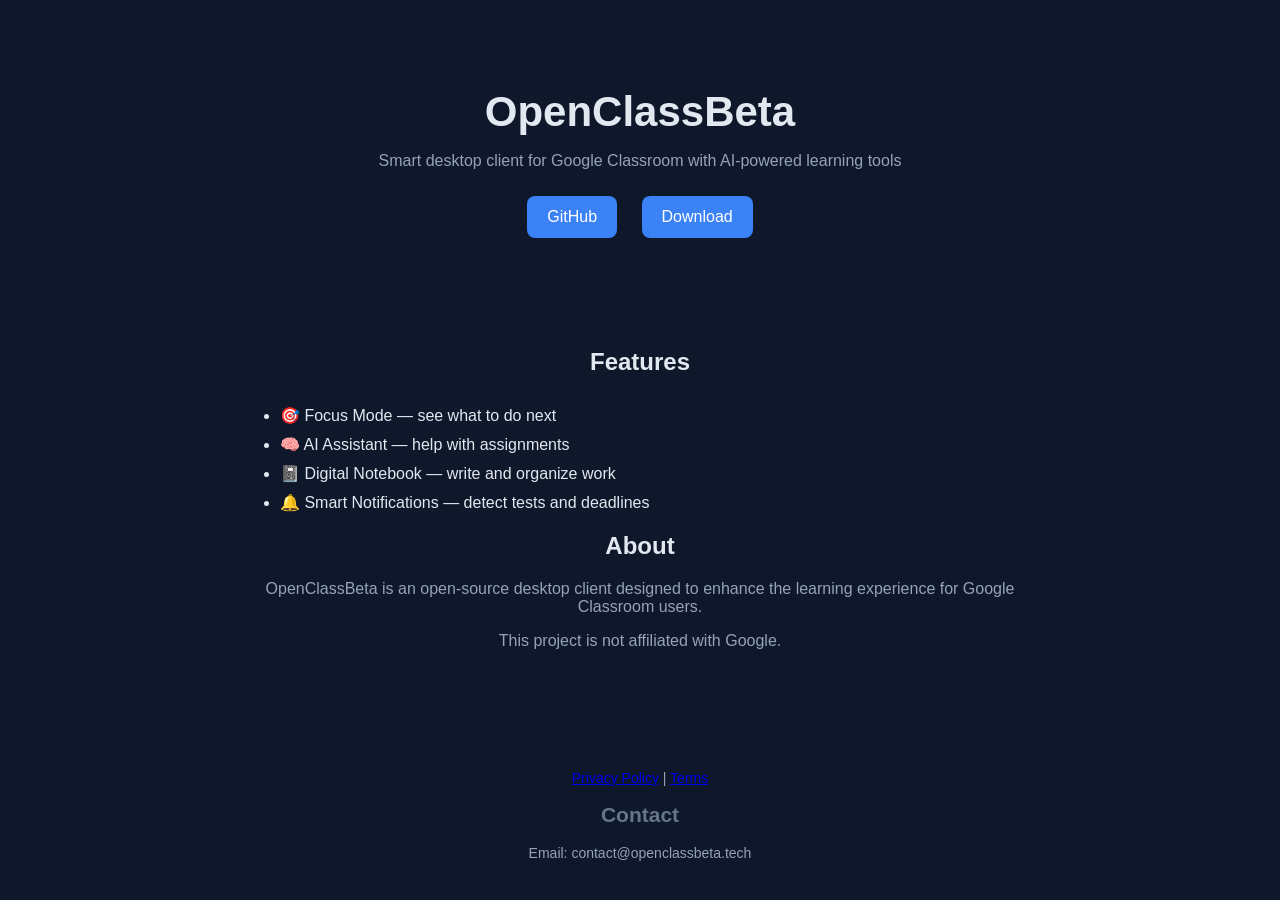
<file: index.html>
<!DOCTYPE html>
<html lang="en">
<head>
  <meta charset="UTF-8" />
  <meta name="viewport" content="width=device-width, initial-scale=1.0"/>
  <title>OpenClassBeta</title>
  <style>
    body {
      font-family: Arial, sans-serif;
      margin: 0;
      background: #0f172a;
      color: #e2e8f0;
      text-align: center;
    }
    header {
      padding: 60px 20px;
    }
    h1 {
      font-size: 42px;
      margin-bottom: 10px;
    }
    p {
      color: #94a3b8;
    }
    .container {
      max-width: 800px;
      margin: auto;
      padding: 20px;
    }
    .features {
      text-align: left;
      margin-top: 30px;
    }
    .features li {
      margin: 10px 0;
    }
    .buttons a {
      display: inline-block;
      margin: 10px;
      padding: 12px 20px;
      background: #3b82f6;
      color: white;
      text-decoration: none;
      border-radius: 8px;
    }
    footer {
      margin-top: 50px;
      padding: 20px;
      font-size: 14px;
      color: #64748b;
    }
  </style>
</head>
<body>

<header>
  <h1>OpenClassBeta</h1>
  <p>Smart desktop client for Google Classroom with AI-powered learning tools</p>

  <div class="buttons">
    <a href="https://github.com/rodioneg9/OpenClassBeta">GitHub</a>
    <a href="https://github.com/rodioneg9/OpenClassBeta/releases/download/0.1.1-google-verification/OpenClass.Setup.1.0.0.exe">Download</a>
  </div>
</header>

<div class="container">

  <h2>Features</h2>
  <ul class="features">
    <li>🎯 Focus Mode — see what to do next</li>
    <li>🧠 AI Assistant — help with assignments</li>
    <li>📓 Digital Notebook — write and organize work</li>
    <li>🔔 Smart Notifications — detect tests and deadlines</li>
  </ul>

  <h2>About</h2>
  <p>
    OpenClassBeta is an open-source desktop client designed to enhance the learning experience
    for Google Classroom users.
  </p>

  <p>
    This project is not affiliated with Google.
  </p>

</div>

<footer>
  <p>
    <a href="/privacy.html">Privacy Policy</a> |
    <a href="/terms.html">Terms</a>
  </p>
<h2>Contact</h2>
<p>Email: contact@openclassbeta.tech</p>
</footer>

</body>
</html>
</file>
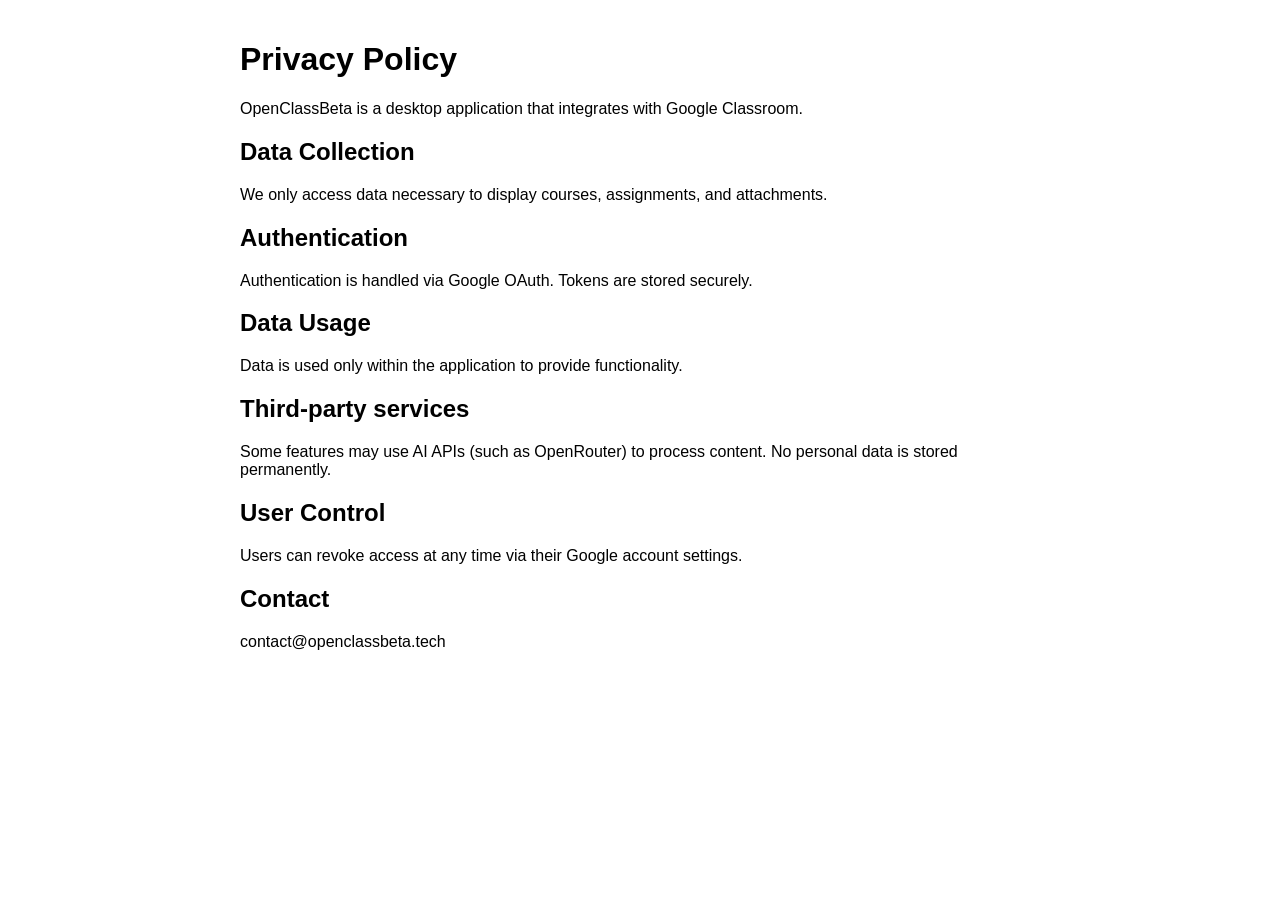
<file: privacy.html>
<!DOCTYPE html>
<html lang="en">
<head>
  <meta charset="UTF-8" />
  <title>Privacy Policy - OpenClassBeta</title>
  <style>
    body {
      font-family: Arial;
      max-width: 800px;
      margin: auto;
      padding: 20px;
    }
  </style>
</head>
<body>

<h1>Privacy Policy</h1>

<p>OpenClassBeta is a desktop application that integrates with Google Classroom.</p>

<h2>Data Collection</h2>
<p>We only access data necessary to display courses, assignments, and attachments.</p>

<h2>Authentication</h2>
<p>Authentication is handled via Google OAuth. Tokens are stored securely.</p>

<h2>Data Usage</h2>
<p>Data is used only within the application to provide functionality.</p>

<h2>Third-party services</h2>
<p>
Some features may use AI APIs (such as OpenRouter) to process content.
No personal data is stored permanently.
</p>

<h2>User Control</h2>
<p>Users can revoke access at any time via their Google account settings.</p>

<h2>Contact</h2>
<p>contact@openclassbeta.tech</p>

</body>
</html>
</file>
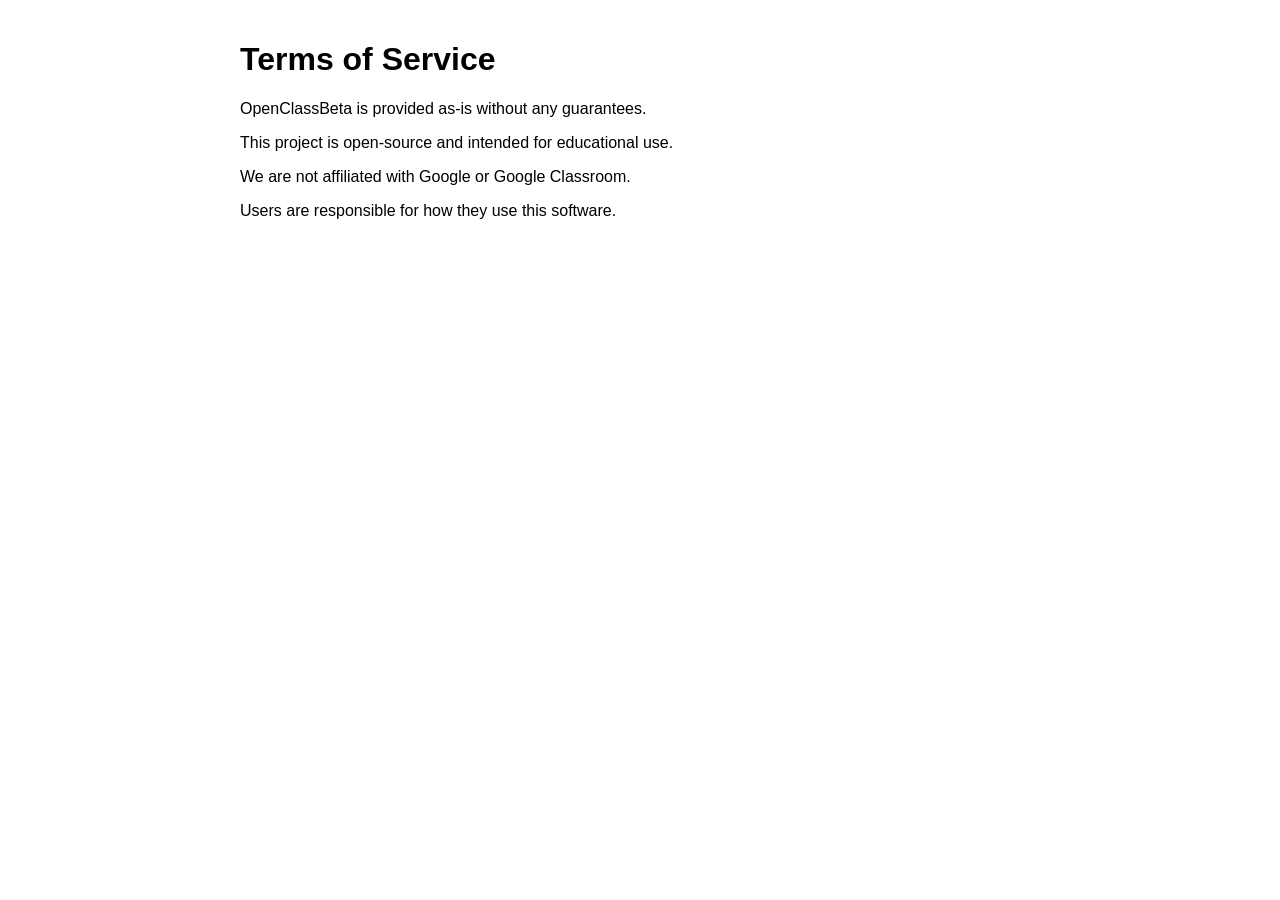
<file: terms.html>
<!DOCTYPE html>
<html lang="en">
<head>
  <meta charset="UTF-8" />
  <title>Terms - OpenClassBeta</title>
  <style>
    body {
      font-family: Arial;
      max-width: 800px;
      margin: auto;
      padding: 20px;
    }
  </style>
</head>
<body>

<h1>Terms of Service</h1>

<p>
OpenClassBeta is provided as-is without any guarantees.
</p>

<p>
This project is open-source and intended for educational use.
</p>

<p>
We are not affiliated with Google or Google Classroom.
</p>

<p>
Users are responsible for how they use this software.
</p>

</body>
</html>
</file>
